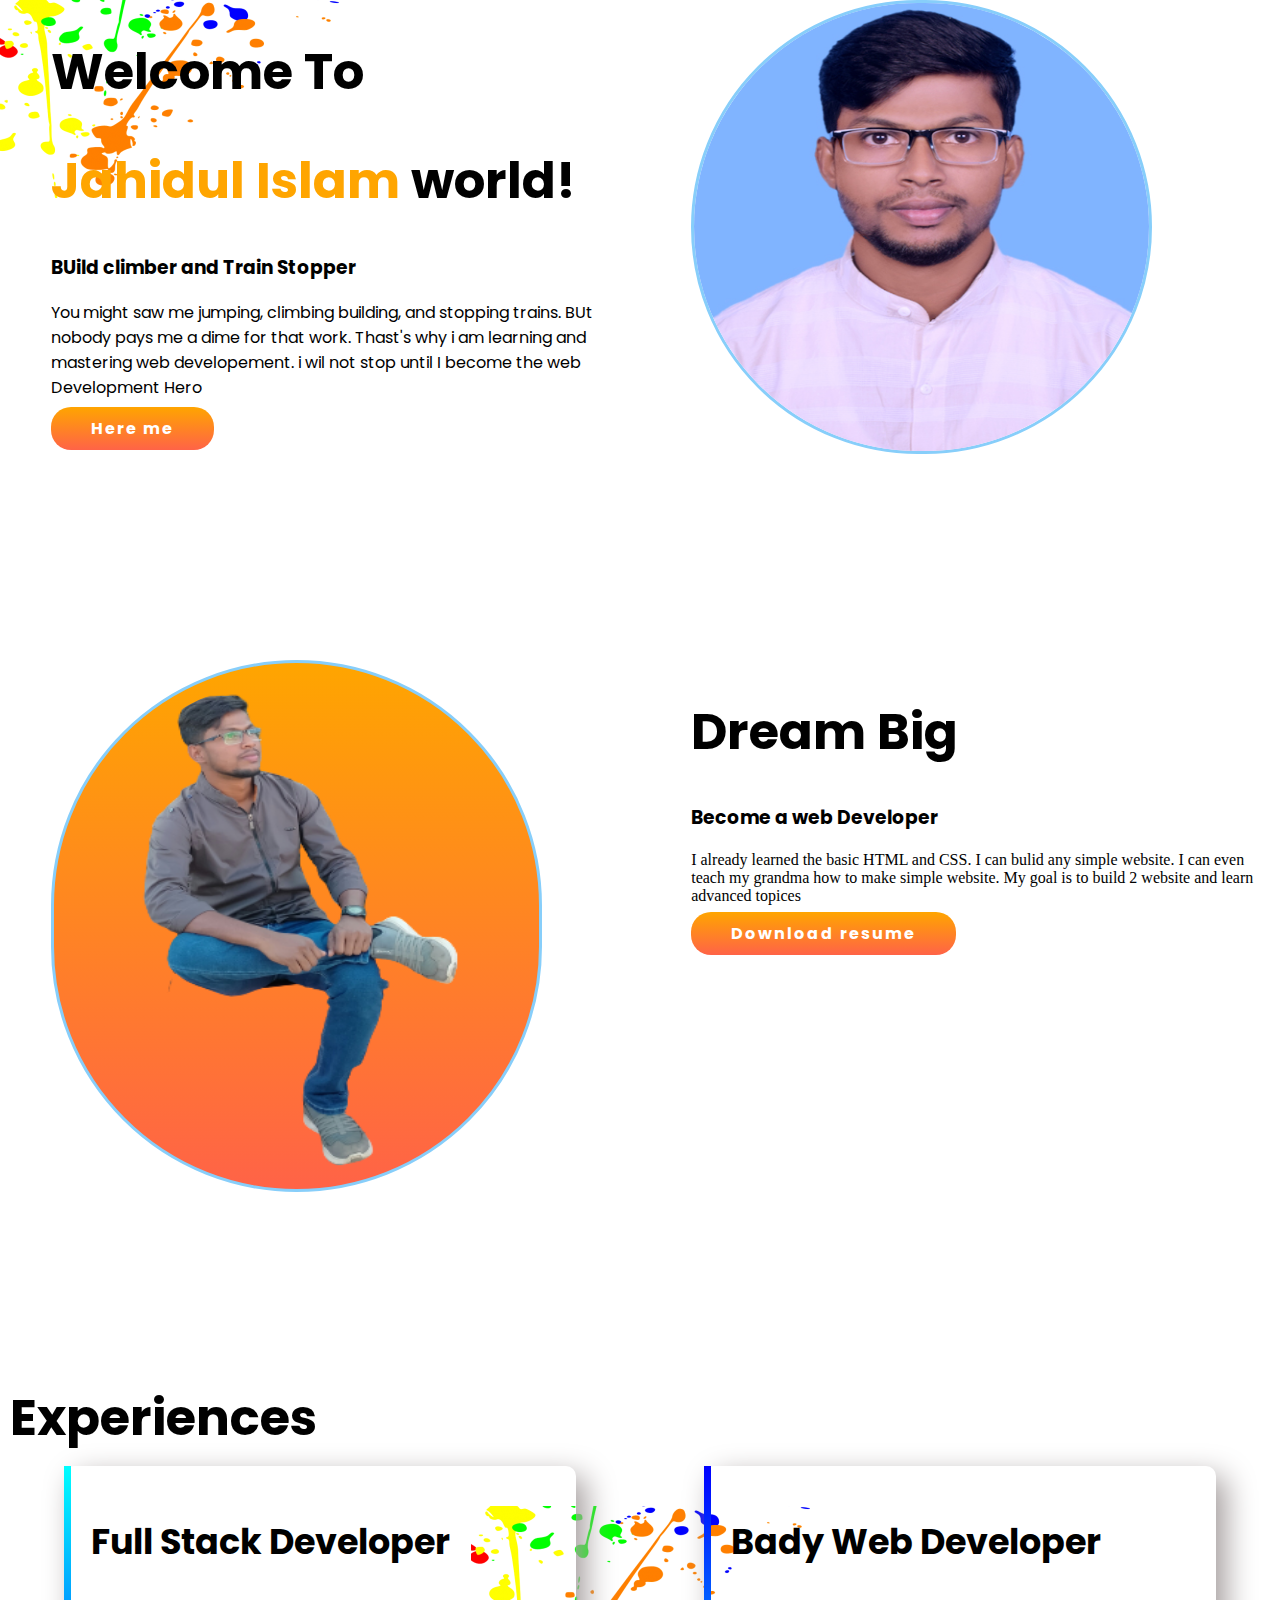
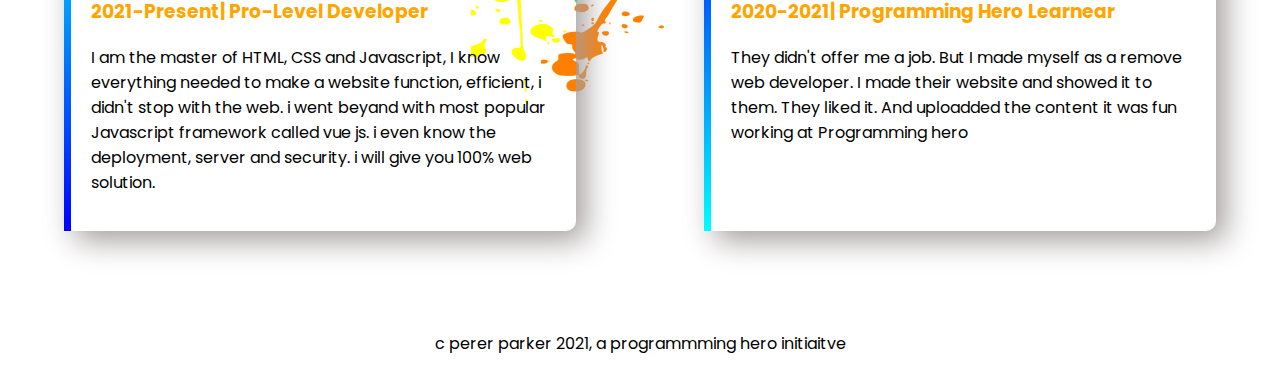
<file: index.html>
<!DOCTYPE html>
<html lang="en">

<head>
    <meta charset="UTF-8">
    <meta http-equiv="X-UA-Compatible" content="IE=edge">
    <meta name="viewport" content="width=device-width, initial-scale=1.0">
    <title>This is my first Web-site</title>
    <link rel="preconnect" href="https://fonts.googleapis.com">
    <link rel="preconnect" href="https://fonts.gstatic.com" crossorigin>
    <link href="https://fonts.googleapis.com/css2?family=Poppins&display=swap" rel="stylesheet">
    <link rel="stylesheet" href="style.css">
</head>

<body>
    <section class="top-banner flexible-container">
        <div class="half-width">
            <h1>Welcome To</h1>
            <h1><span class="orange">Jahidul Islam</span> world!</h1>
            <h3>BUild climber and Train Stopper</h3>
            <p>You might saw me jumping, climbing building, and stopping trains. BUt nobody pays me a dime for that
                work.
                Thast's why i am learning and mastering web developement. i wil not stop until I become the web
                Development
                Hero</p>
            <a class="link-button" target="_blank" href="https://www.linkedin.com/in/jahidul-chowdhury-76b8b1216/">Here
                me</a>
        </div>
        <div class="half-width">
            <img src="image/img2.jpg" alt="This is Jahidul islam">
        </div>
    </section>
    <section class="dream-big flexible-container">
        <div class="half-width">
            <img id="second" src="image/remove0.png" alt="background nai">
        </div>
        <div class="half-width">
            <h1>Dream Big</h1>
            <h3>Become a web Developer</h3>
            <p class="font-second">I already learned the basic HTML and CSS. I can bulid any simple website. I can even
                teach my grandma how
                to make simple website. My goal is to build 2 website and learn advanced topices</p>
            <a class="link-button" target="_blank"
                href="https://www.linkedin.com/in/jahidul-chowdhury-76b8b1216/">Download resume</a>
        </div>
    </section>
    <section class="experience-area">
        <h1 style="margin: 10px;">Experiences</h1>
        <div class="flexible-container">
            <div id="stack-developer" class="box-shadow">
                <h2>Full Stack Developer</h2>
                <h3 class="orange">2021-Present| Pro-Level Developer</h3>
                <p>I am the master of HTML, CSS and Javascript, I know everything needed to make a website function,
                    efficient, i didn't stop with the web. i went beyand with most popular Javascript framework called
                    vue
                    js. i even know the deployment, server and security. i will give you 100% web solution.</p>

            </div>
            <div id="web-developer" class="box-shadow">
                <h2>Bady Web Developer</h2>
                <h3 class="orange">2020-2021| Programming Hero Learnear</h3>
                <p>They didn't offer me a job. But I made myself as a remove web developer. I made their website and
                    showed
                    it to them. They liked it. And uploadded the content it was fun working at Programming hero </p>
            </div>
        </div>

    </section>
    <footer>
        <p>c perer parker 2021, a programmming hero initiaitve</p>
    </footer>
</body>

</html>
</file>
<file: style.css>
body{
    margin: 0;
    font-family: 'Poppins', sans-serif;
}
.flexible-container{
    display: flex;
    margin-bottom: 100px;
}
.half-width{
    width: 50%;
    padding-left: 4%;
    padding-right: 20px;
}
.half-width img{
    width: 80%;
    height: 80%;   /*exra use*/
    border: 3px solid lightskyblue;
    border-radius: 300px;  
}

h1{
    font-size: 50px;
}
.orange{
    color:orange;
}
.link-button{
     text-decoration: none;
     background-image: linear-gradient(orange, tomato);
     padding: 10px 40px;
     color: white;
     letter-spacing: 2px;
     font-weight: 700;
     border-radius: 20px;
}
.top-banner{
   background-image: url(image/circle8.png);
    background-repeat: no-repeat;

}

#second{
    padding: 15px;
    background-image: linear-gradient(orange, tomato);
}

.font-second{
    font-family: 'Festive', cursive;
}
.dream-big{
    background-image: url(image/circle6.png);
    background-repeat: no-repeat;
    background-position: right;
    background-attachment: fixed;
}

.experience-area{
    background-image: url(image/circle8.png);
    background-repeat: no-repeat;
    background-position: center ;
    
}

h2{
    font-size: 35px;
}
.box-shadow{
    width: 40%;
    margin-left: 5%;
    margin-right: 5%;
    padding: 20px;
    box-shadow:10px 10px 30px rgb(165, 158, 158);
    border-radius: 10px;

}
#stack-developer{
    border-left: 7px solid;
    border-image:linear-gradient(cyan, blue);
    border-image-slice: 1;
}


#web-developer{
    border-left: 7px solid;
    border-image: linear-gradient(blue, cyan) ;
    border-image-slice:1;
 
}

footer p{
    text-align: center;

}
</file>
